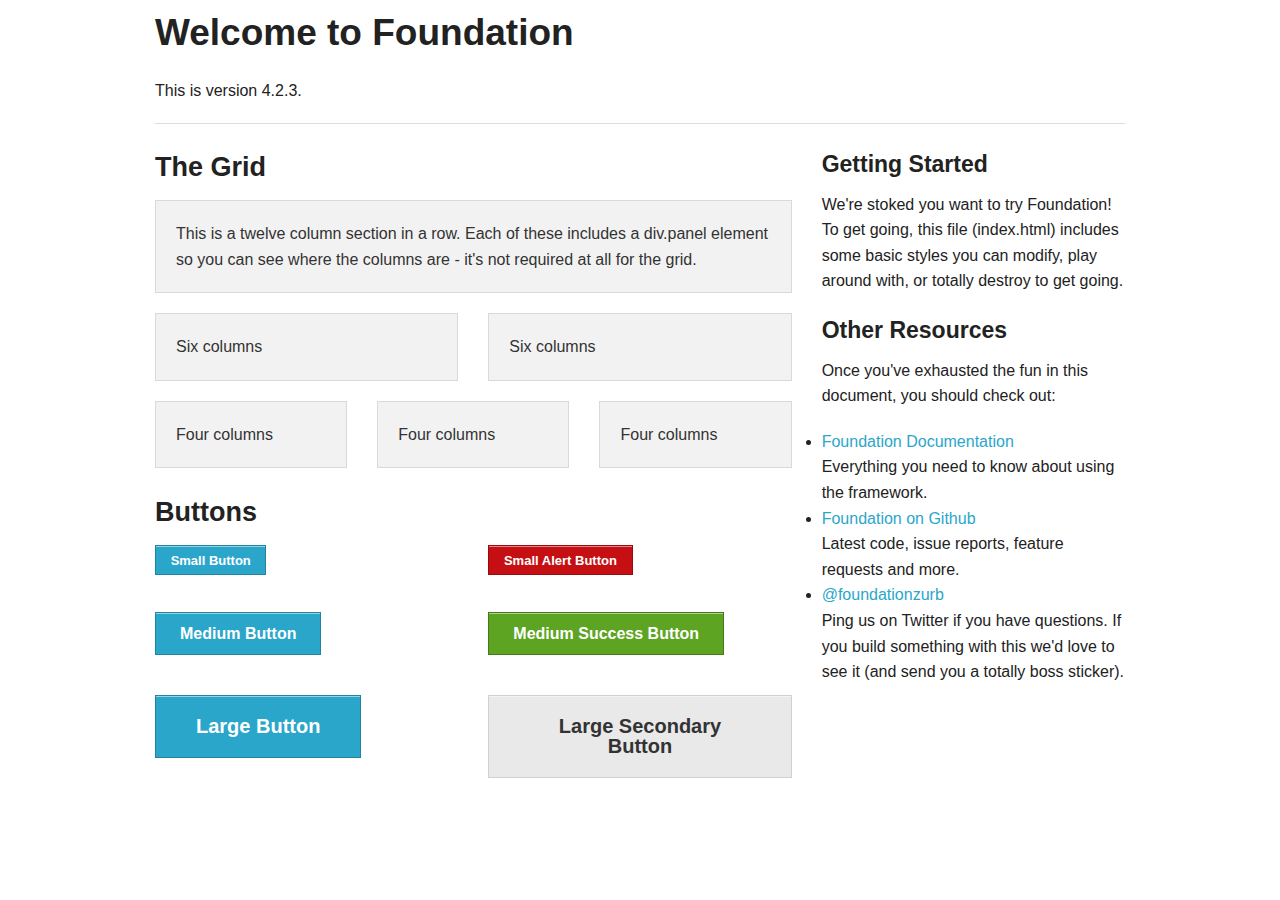
<file: index_base.html>
<!DOCTYPE html>
<!--[if IE 8]> 				 <html class="no-js lt-ie9" lang="en" > <![endif]-->
<!--[if gt IE 8]><!--> <html class="no-js" lang="en" > <!--<![endif]-->

<head>
	<meta charset="utf-8" />
  <meta name="viewport" content="width=device-width" />
  <title>Foundation 4</title>

  
  <link rel="stylesheet" href="css/foundation.css" />
  

  <script src="js/vendor/custom.modernizr.js"></script>

</head>
<body>

	<div class="row">
		<div class="large-12 columns">
			<h2>Welcome to Foundation</h2>
			<p>This is version 4.2.3.</p>
			<hr />
		</div>
	</div>

	<div class="row">
		<div class="large-8 columns">
			<h3>The Grid</h3>

			<!-- Grid Example -->
			<div class="row">
				<div class="large-12 columns">
					<div class="panel">
						<p>This is a twelve column section in a row. Each of these includes a div.panel element so you can see where the columns are - it's not required at all for the grid.</p>
					</div>
				</div>
			</div>
			<div class="row">
				<div class="large-6 columns">
					<div class="panel">
						<p>Six columns</p>
					</div>
				</div>
				<div class="large-6 columns">
					<div class="panel">
						<p>Six columns</p>
					</div>
				</div>
			</div>
			<div class="row">
				<div class="large-4 columns">
					<div class="panel">
						<p>Four columns</p>
					</div>
				</div>
				<div class="large-4 columns">
					<div class="panel">
						<p>Four columns</p>
					</div>
				</div>
				<div class="large-4 columns">
					<div class="panel">
						<p>Four columns</p>
					</div>
				</div>
			</div>

			<h3>Buttons</h3>

      <div class="row">
        <div class="large-6 columns">
          <p><a href="#" class="small button">Small Button</a></p>
          <p><a href="#" class="button">Medium Button</a></p>
          <p><a href="#" class="large button">Large Button</a></p>
        </div>
        <div class="large-6 columns">
          <p><a href="#" class="small alert button">Small Alert Button</a></p>
          <p><a href="#" class="success button">Medium Success Button</a></p>
          <p><a href="#" class="large secondary button">Large Secondary Button</a></p>
        </div>
      </div>
		</div>

		<div class="large-4 columns">
			<h4>Getting Started</h4>
			<p>We're stoked you want to try Foundation! To get going, this file (index.html) includes some basic styles you can modify, play around with, or totally destroy to get going.</p>

			<h4>Other Resources</h4>
			<p>Once you've exhausted the fun in this document, you should check out:</p>
			<ul class="disc">
				<li><a href="http://foundation.zurb.com/docs">Foundation Documentation</a><br />Everything you need to know about using the framework.</li>
				<li><a href="http://github.com/zurb/foundation">Foundation on Github</a><br />Latest code, issue reports, feature requests and more.</li>
				<li><a href="http://twitter.com/foundationzurb">@foundationzurb</a><br />Ping us on Twitter if you have questions. If you build something with this we'd love to see it (and send you a totally boss sticker).</li>
			</ul>
		</div>
	</div>

  <script>
  document.write('<script src=' +
  ('__proto__' in {} ? 'js/vendor/zepto' : 'js/vendor/jquery') +
  '.js><\/script>')
  </script>
  
  <script src="js/foundation.min.js"></script>
  <!--
  
  <script src="js/foundation/foundation.js"></script>
  
  <script src="js/foundation/foundation.alerts.js"></script>
  
  <script src="js/foundation/foundation.clearing.js"></script>
  
  <script src="js/foundation/foundation.cookie.js"></script>
  
  <script src="js/foundation/foundation.dropdown.js"></script>
  
  <script src="js/foundation/foundation.forms.js"></script>
  
  <script src="js/foundation/foundation.joyride.js"></script>
  
  <script src="js/foundation/foundation.magellan.js"></script>
  
  <script src="js/foundation/foundation.orbit.js"></script>
  
  <script src="js/foundation/foundation.reveal.js"></script>
  
  <script src="js/foundation/foundation.section.js"></script>
  
  <script src="js/foundation/foundation.tooltips.js"></script>
  
  <script src="js/foundation/foundation.topbar.js"></script>
  
  <script src="js/foundation/foundation.interchange.js"></script>
  
  <script src="js/foundation/foundation.placeholder.js"></script>
  
  -->
  
  <script>
    $(document).foundation();
  </script>
</body>
</html>
</file>
